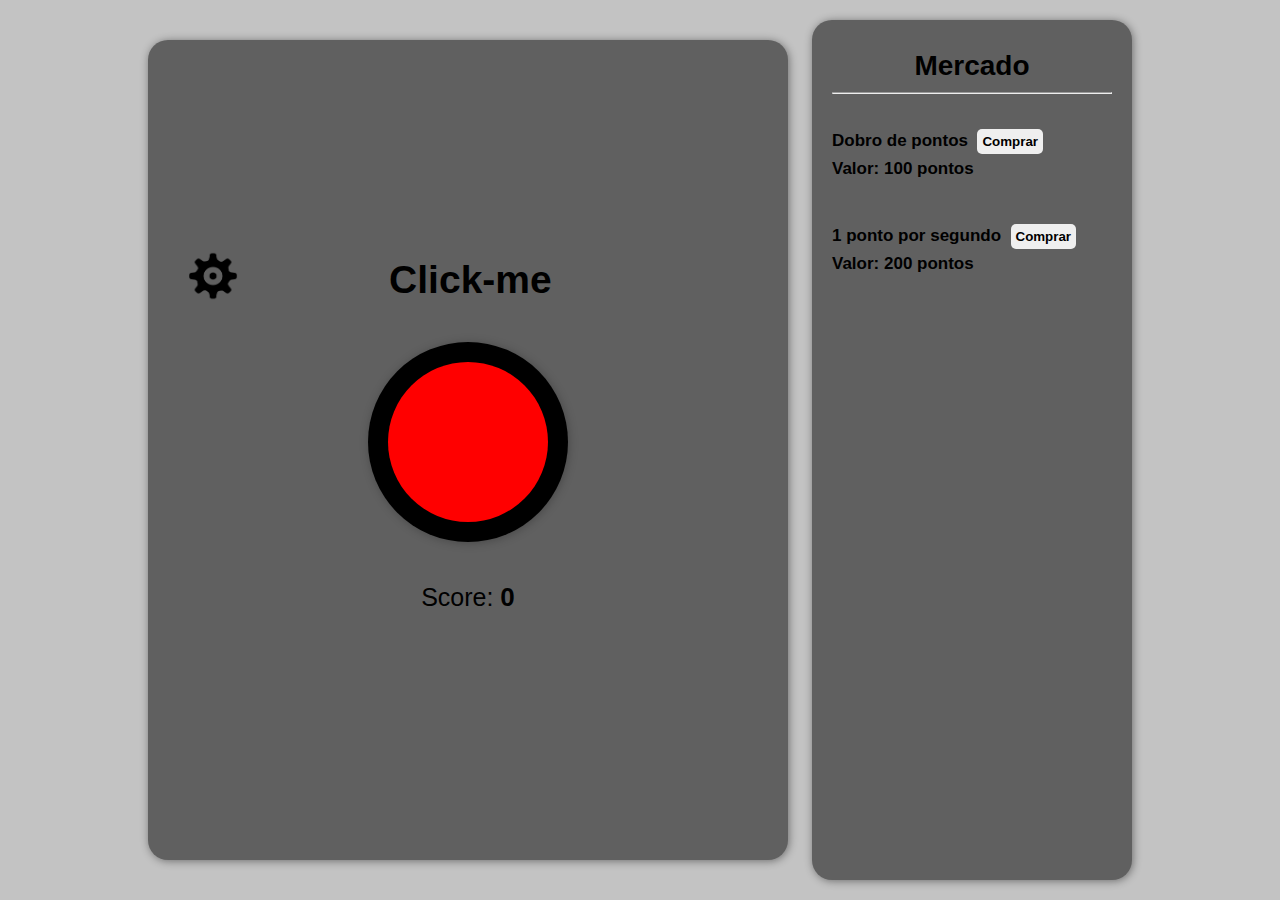
<file: index.html>
<!DOCTYPE html>
<html lang="pt-BR">
<head>
    <meta charset="UTF-8">
    <meta name="viewport" content="width=device-width, initial-scale=1.0">
    <meta http-equiv="X-UA-Compatible" content="ie=edge">

    <!-- Arquivo CSS -->
    <link rel="stylesheet" href="css/styles.css">

    <!-- Arquivo CSS para as config -->
    <link rel="stylesheet" href="css/config.css">

    <title>Click Game</title>
</head>
<body>

    <main>
        <div id="clicker">
            <span id="area_config">

                <div id="config_click" onclick="openNav()">
                    <img src="img/config.png" alt="Imagem de engrenagem" id="config" onclick="openNav()">
                </div>

                <!-- The overlay -->
                <div id="myNav" class="overlay">

                    <!-- Botão para fechar o menu -->
                    <a href="javascript:void(0)" class="closebtn" onclick="closeNav()">&times;</a>
                
                    <!-- Overlay content -->
                    <div class="overlay-content">
                        <input type="checkbox" id="checkboxInput">
                        <label for="checkboxInput" class="toggleSwitch">
                    
                        <div class="speaker"><svg xmlns="http://www.w3.org/2000/svg" version="1.0" viewBox="0 0 75 75">
                        <path d="M39.389,13.769 L22.235,28.606 L6,28.606 L6,47.699 L21.989,47.699 L39.389,62.75 L39.389,13.769z" style="stroke:#fff;stroke-width:5;stroke-linejoin:round;fill:#fff;"></path>
                        <path d="M48,27.6a19.5,19.5 0 0 1 0,21.4M55.1,20.5a30,30 0 0 1 0,35.6M61.6,14a38.8,38.8 0 0 1 0,48.6" style="fill:none;stroke:#fff;stroke-width:5;stroke-linecap:round"></path>
                        </svg></div>
                    
                        <div class="mute-speaker"><svg version="1.0" viewBox="0 0 75 75" stroke="#fff" stroke-width="5">
                        <path d="m39,14-17,15H6V48H22l17,15z" fill="#fff" stroke-linejoin="round"></path>
                        <path d="m49,26 20,24m0-24-20,24" fill="#fff" stroke-linecap="round"></path>
                        </svg></div>
                    
                        </label>
                    <a href="config.html">Configurações</a>
                    <a href="#" id="apagar">Excluir Progresso</a>
                    </div>
                </div>

                <h1>Click-me</h1>
            </span>
            <div id="sombra">
                <!-- Circulo de click -->
                <div id="circle" onclick="atualizarPontuacao()">
            
                </div>
                <audio id="somClick" src="som/somClick.mp3"></audio>
            </div>
            <p>Score: <span id="score">0</span></p>
        </div>

        <div class="mercado">
            <h2>Mercado</h2>

            <hr>

            <!-- Dobro de pontos -->
            <div id="dobro" class="compras">
                <span id="dobro_pontos">Dobro de pontos</span>
                <button id="btn_dobro">Comprar</button> <br>
                <p class="price" id="price_dobro">100 pontos</p>
            </div>

            <!-- Triplo de pontos -->
            <div id="triplo" class="compras">
                <span id="triplo_pontos">Triplo pontos</span>
                <button id="btn_triplo">Comprar</button> <br>
                <p class="price" id="price_triplo">500 pontos</p>
            </div>

            <!-- Quadruplo de pontos -->
            <div id="quadruplo" class="compras">
                <span id="quadruplo_pontos">Quadruplo pontos</span>
                <button id="btn_quadruplo">Comprar</button> <br>
                <p class="price" id="quadruplo_price">1000 pontos</p>
            </div>

            <!-- 1 ponto por segundo -->
            <div id="1_por_segundo" class="compras">
                <span>1 ponto por segundo</span>
                <button id="btn_1segundo">Comprar</button> <br>
                <p class="price">200 pontos</p>
            </div>

            <!-- 2 ponto por segundo -->
            <div id="2_por_segundo" class="compras">
                <span>2 pontos por segundo</span>
                <button id="btn_2segundo">Comprar</button> <br>
                <p class="price">1200 pontos</p>
            </div>

            <div id="3_por_segundo" class="compras">
                <span>3 pontos por segundo</span>
                <button id="btn_3segundo">Comprar</button> <br>
                <p class="price">1700</p>
            </div>
        </div>
    </main>

    <script src="Js/main.js"></script> <!-- Principal -->
    <script src="Js/som.js"></script> <!-- Som do click -->
    <script src="Js/config.js"></script> <!-- Configurações -->
</body>
</html>
</file>
<file: css/styles.css>
@charset "UTF-8";

* {
    margin: 0;
    padding: 0;
    box-sizing: border-box;
    font-family: Arial, Helvetica, sans-serif;
}

a {
    cursor: pointer;
}

body {
    background-color: #c3c3c3;
    height: 100vh;
    display: flex;
    justify-content: center;
}

h1 {
    margin: 20px 0;
    font-size: 39px;
    text-align: center;
}

main {
    padding: 20px;
}

#clicker {
    display: flex;
    flex-flow: column nowrap;
    align-items: center;
    justify-content: center;
    background-color: #606060;
    padding: 20px;
    border-radius: 20px;
    box-shadow: 1px 1px 8px #00000070;
    margin: 20px 0;
    width: 80vw;
}

div#sombra {
    width: 200px;
    height: 200px;
    background-color: black;
    border-radius: 50%;
    display: flex;
    justify-content: center;
    align-items: center;
    margin-bottom: 40px;
    box-shadow: 1px 1px 10px #00000040;
}

div#circle {
    cursor: pointer;
    background-color: red;
    width: 160px;
    height: 160px;
    border-radius: 50%;
    transition: 0.2s all ease-in-out;
}

div#circle:active {
    transform: scale(0.9);
    transition: 0.2s all ease-in-out;
}

p {
    text-align: center;
    font-size: 25px;
    margin-bottom: 40px;
}

span {
    font-size: 26px;
    font-weight: bolder;
}

.compras {
    display: none;
}

.compras > span {
    font-size: 17px;
    font-weight: bold;
}

.compras > p {
    font-size: 17px;
    font-weight: bold;
    display: inline-block;
}

.mercado {
    background-color: #606060;
    padding: 20px;
    border-radius: 20px;
    box-shadow: 1px 1px 8px #00000070;
    width: 80vw;
}

.mercado > h2 {
    margin: 10px 0 ;
    text-align: center;
    font-size: 28px;
}

.mercado > hr {
    margin-bottom: 30px;
    width: 100%;
}

button {
    cursor: pointer;
    padding: 5px;
    margin: 5px;
    border-radius: 5px;
    border: none;
    font-weight: bolder;
}

.price::before {
    content: 'Valor: ';
}

#area_config {
    display: flex;
    width: 100%;
    align-items: center;
    margin: -10px 0 20px 0;
}

#config_click {
    cursor: pointer;
    width: 120px;
}

#config {
    cursor: pointer;
    height: 50px;
    width: 50px;
    align-self: flex-start;
    margin-left: 20px;
}

#area_config > h1 {
    flex-grow: 1;
    text-align: center;
    transform: translate(-12%, 0px);
}

@media screen  and (min-width: 1000px){
    main {
        display: flex;
        justify-content: space-between;
        width: 80vw;
    }

    #clicker {
        width: 50vw;
    }

    .mercado {
        width: 25vw;
    }
}
</file>
<file: css/config.css>
@charset "UTF-8";

/* 
  Código pego em https://www.w3schools.com/howto/howto_js_fullscreen_overlay.asp
*/

/* The Overlay (background) */
.overlay {
    /* Height & width depends on how you want to reveal the overlay (see JS below) */   
    height: 100%;
    width: 0;
    position: fixed; /* Stay in place */
    z-index: 1; /* Sit on top */
    left: 0;
    top: 0;
    background-color: rgb(0,0,0); /* Black fallback color */
    background-color: rgba(0,0,0, 0.9); /* Black w/opacity */
    overflow-x: hidden; /* Disable horizontal scroll */
    transition: 0.5s; /* 0.5 second transition effect to slide in or slide down the overlay (height or width, depending on reveal) */
  }
  
  /* Position the content inside the overlay */
  .overlay-content {
    position: relative;
    top: 25%; /* 25% from the top */
    width: 100%; /* 100% width */
    text-align: center; /* Centered text/links */
    margin-top: 30px; /* 30px top margin to avoid conflict with the close button on smaller screens */
    display: flex;
    flex-flow: column nowrap;
    justify-content: center;
    align-items: center;
    gap: 20px;
  }
  
  /* The navigation links inside the overlay */
  .overlay a {
    padding: 8px;
    text-decoration: none;
    font-size: 36px;
    color: #818181;
    display: block; /* Display block instead of inline */
    transition: 0.3s; /* Transition effects on hover (color) */
  }
  
  /* When you mouse over the navigation links, change their color */
  .overlay a:hover, .overlay a:focus {
    color: #f1f1f1;
  }
  
  /* Position the close button (top right corner) */
  .overlay .closebtn {
    position: absolute;
    top: 20px;
    right: 45px;
    font-size: 60px;
  }

  /* The switch - the box around the speaker*/
.toggleSwitch {
  width: 80px;
  height: 80px;
  position: relative;
  display: flex;
  align-items: center;
  justify-content: center;
  background-color: rgb(39, 39, 39);
  border-radius: 50%;
  cursor: pointer;
  transition-duration: .3s;
  box-shadow: 2px 2px 10px rgba(0, 0, 0, 0.13);
  overflow: hidden;
  margin-right: 50px;
}

/* Hide default HTML checkbox */
#checkboxInput {
  display: none;
}

.bell {
  width: 18px;
}

.bell path {
  fill: white;
}

.speaker {
  width: 100%;
  height: 100%;
  display: flex;
  align-items: center;
  justify-content: center;
  z-index: 2;
  transition-duration: .3s;
}

.speaker svg {
  width: 18px;
}

.mute-speaker {
  position: absolute;
  width: 100%;
  height: 100%;
  display: flex;
  align-items: center;
  justify-content: center;
  opacity: 0;
  z-index: 3;
  transition-duration: .3s;
}

.mute-speaker svg {
  width: 18px;
}

#checkboxInput:checked +.toggleSwitch .speaker {
  opacity: 0;
  transition-duration: .3s;
}

#checkboxInput:checked +.toggleSwitch .mute-speaker {
  opacity: 1;
  transition-duration: .3s;
}

#checkboxInput:active + .toggleSwitch {
  transform: scale(0.7);
}

#checkboxInput:hover + .toggleSwitch {
  background-color: rgb(61, 61, 61);
}

  
  /* When the height of the screen is less than 450 pixels, change the font-size of the links and position the close button again, so they don't overlap */
  @media screen and (max-height: 450px) {
    .overlay a {font-size: 20px}
    .overlay .closebtn {
      font-size: 40px;
      top: 15px;
      right: 35px;
    }
  }
</file>
